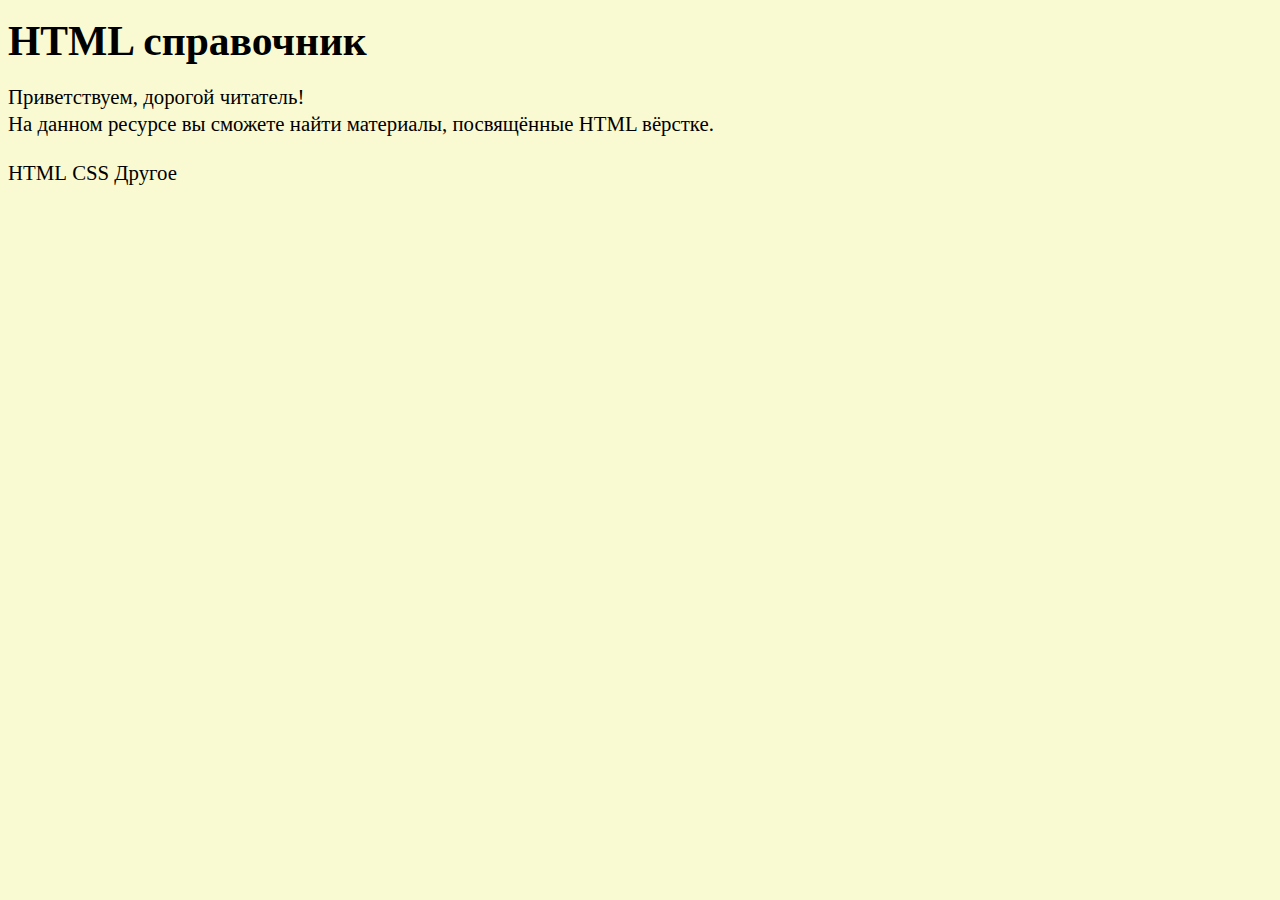
<file: index.html>
<!DOCTYPE html>
<html lang="ru">
<head>
    <meta charset="utf-8">
    <title>HTML справочник</title>
    <link rel="stylesheet" href="css/styles.css">
</head>
<body>

    <!-- TODO: Добавить ссылку на главную страницу на всех страницах -->
    <!-- TODO: Добавить оглавление на всех страницах -->
    <!-- TODO: Стилизировать картинку (setup-npp-editor.html) -->
    <!-- TODO: Добавить ключевые слова и дискрипшен для всего сайта в теге meta -->

    <h1>HTML справочник</h1>
    <p>
        Приветствуем, дорогой читатель!<br>
        На данном ресурсе вы сможете найти материалы, посвящённые HTML вёрстке.
    </p>

    <!--<h2>Про HTML</h2>
    <div class="navigation-base navigation-main">
        <ul>
            <li>
                <a href="html-headers.html">Заголовки</a>
            </li>
            <li>
                <a href="html-paragraphs.html">Абзацы</a>
            </li>
            <li>
                <a href="html-lists.html">Списки</a>
            </li>
            <li>
                <a href="html-text-highlighters.html">Текстовые маркеры</a>
            </li>
            <li>
                <a href="html-quotes.html">Цитаты</a>
            </li>
            <li>
                <a href="html-delimiters.html">Разделители</a>
            </li>
            <li>
                <a href="#">Ссылки и картинки</a>
            </li>
            <li>
                <a href="html-tables.html">Таблицы</a>
            </li>
            <li>
                <a href="#">Формы</a>
            </li>
        </ul>
    </div>

    <h2>Про CSS</h2>
    <div class="navigation-base navigation-main">
        <ul class="navigation-base">
            <li>
                <a href="css-selectors.html">Селекторы</a>
            </li>
        </ul>
    </div>

    <h2>Другое</h2>
    <div class="navigation-base navigation-main">
        <ul class="navigation-base">
            <li>
                <a href="setup-npp-editor.html">Настройка Notepad++</a>
            </li>
        </ul>
    </div>-->

    <div class="menu navigation-base">
        <div class="menu-item menu-item-root">
            <span>HTML</span>
            <div class="menu">
                <div class="menu-item">
                    <a href="html-headers.html"><span>Заголовки</span></a>
                </div>
                <div class="menu-item">
                    <a href="html-paragraphs.html"><span>Абзацы</span></a>
                </div>
                <div class="menu-item">
                    <a href="html-lists.html"><span>Списки</span></a>
                </div>
                <div class="menu-item">
                    <a href="html-text-highlighters.html"><span>Текстовые маркеры</span></a>
                </div>
                <div class="menu-item">
                    <a href="html-quotes.html"><span>Цитаты</span></a>
                </div>
                <div class="menu-item">
                    <a href="html-delimiters.html"><span>Разделители</span></a>
                </div>
                <div class="menu-item">
                    <a href="#"><span>Ссылки и картинки</span></a>
                </div>
                <div class="menu-item">
                    <a href="html-tables.html"><span>Таблицы</span></a>
                </div>
                <div class="menu-item">
                    <a href="#"><span>Формы</span></a>
                </div>
            </div>
        </div>
        <div class="menu-item menu-item-root">
            <span>CSS</span>
            <div class="menu">
                <div class="menu-item">
                    <a href="css-selectors.html">Селекторы</a>
                </div>
            </div>
        </div>
        <div class="menu-item menu-item-root">
            <span>Другое</span>
            <div class="menu">
                <div class="menu-item">
                    <a href="setup-npp-editor.html">Настройка Notepad++</a>
                </div>
            </div>
        </div>
    </div>

</body>
</html>
</file>
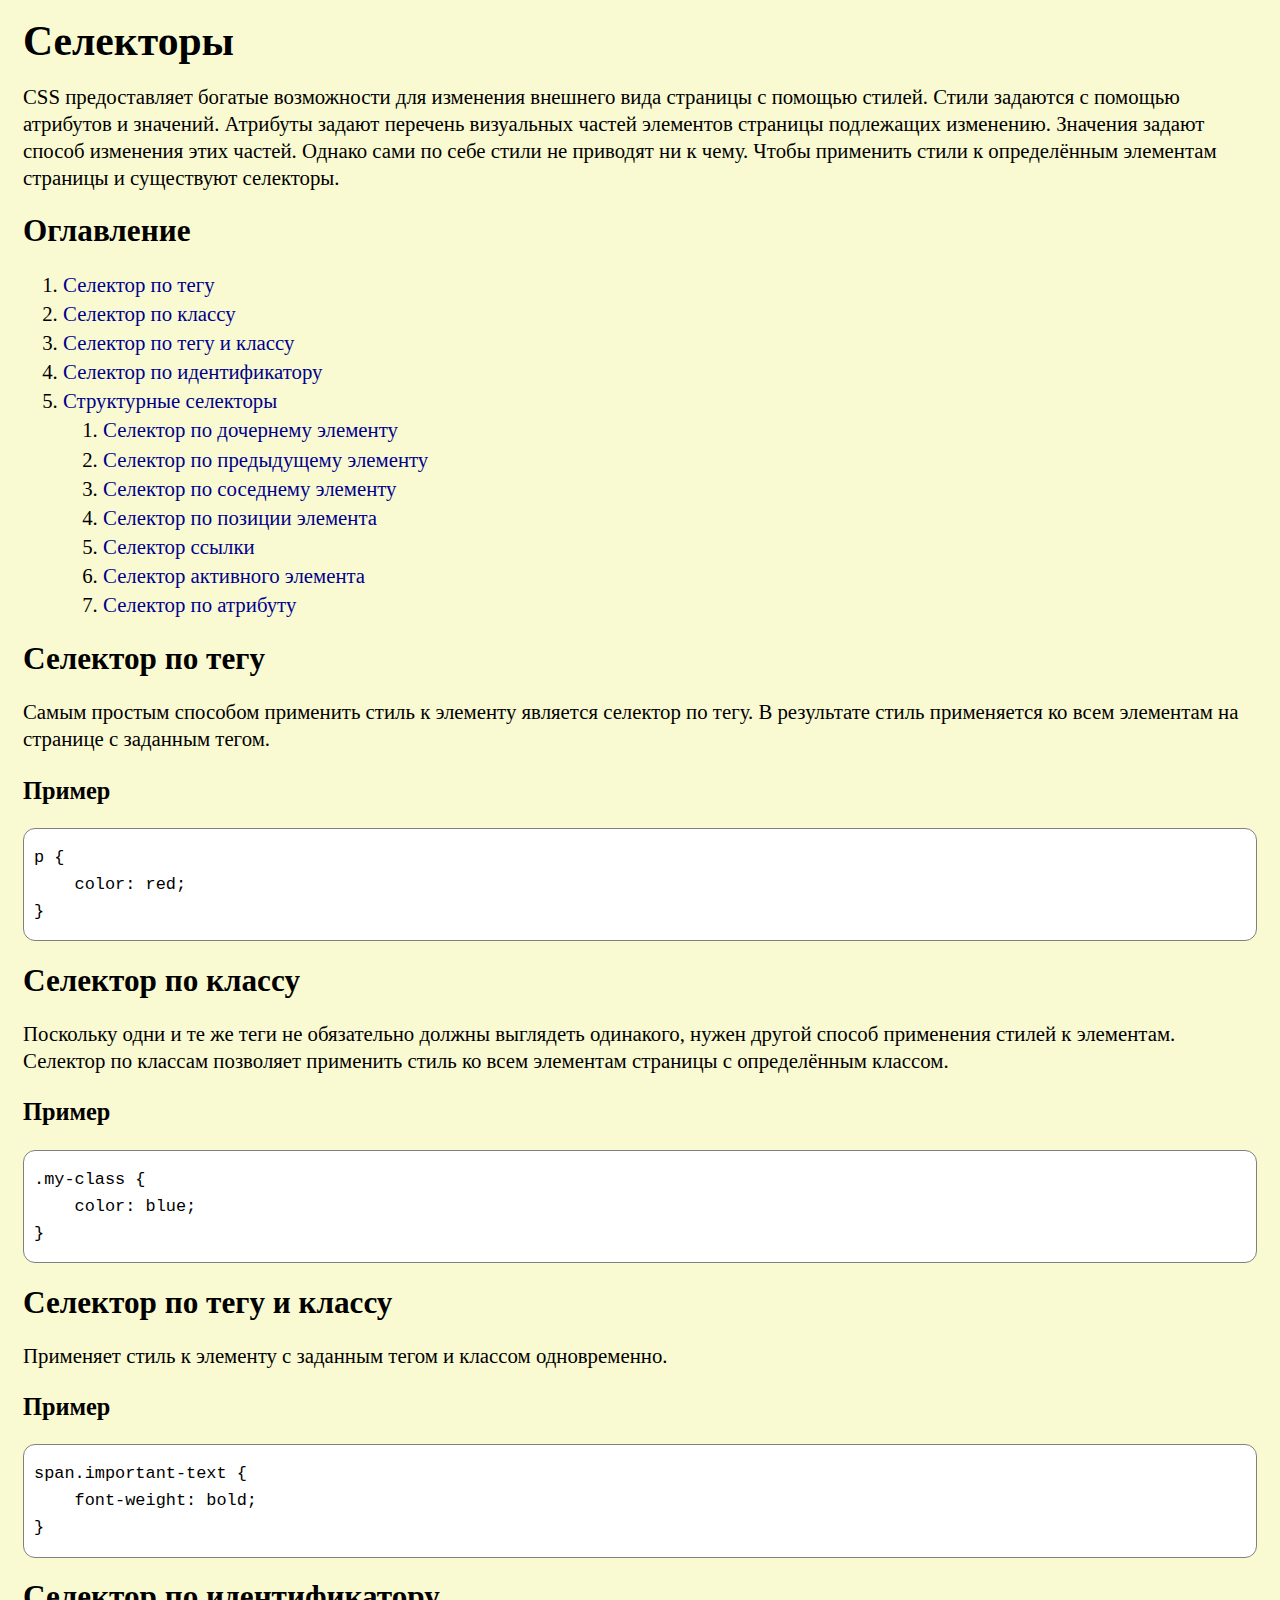
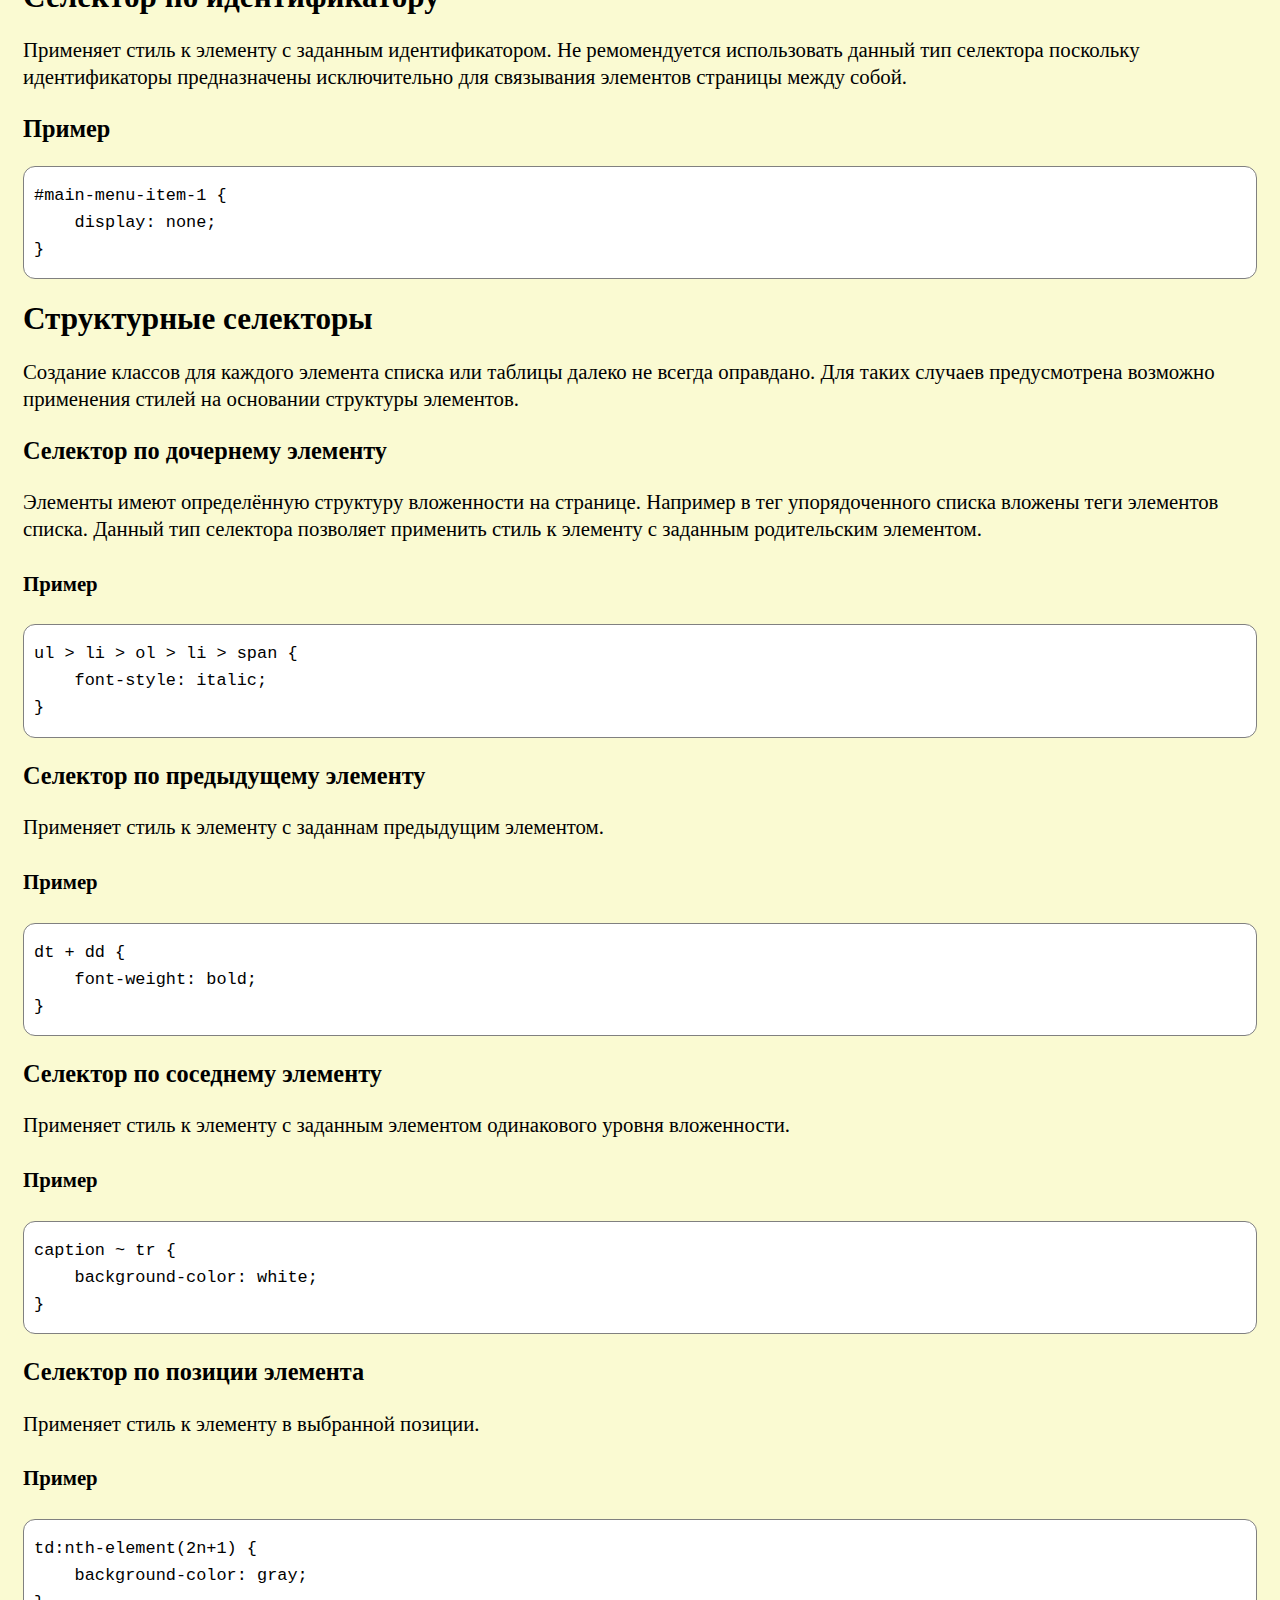
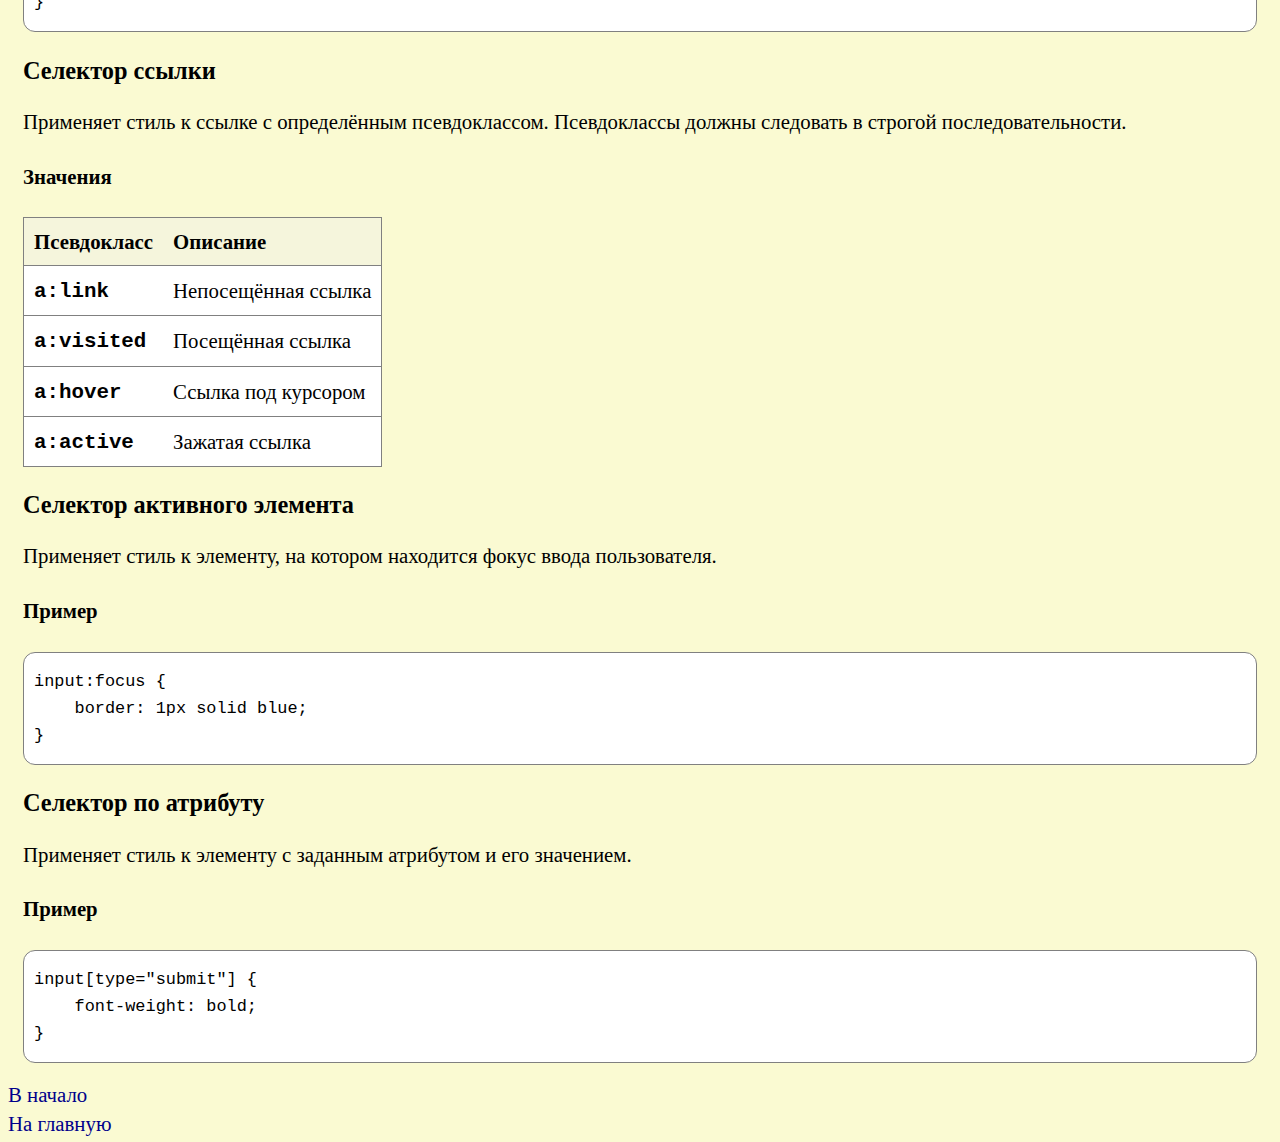
<file: css-selectors.html>
<!DOCTYPE html>
<html lang="ru">
<head>
    <meta charset="utf-8">
    <title>HTML справочник - Селекторы</title>
    <link rel="stylesheet" href="css/styles.css">
</head>
<body>

    <div id="heading" class="article-content">
        <h1>Селекторы</h1>
        <p>
            <span>CSS</span> предоставляет богатые возможности для изменения внешнего вида страницы с помощью стилей.
            Стили задаются с помощью атрибутов и значений.
            Атрибуты задают перечень визуальных частей элементов страницы подлежащих изменению.
            Значения задают способ изменения этих частей.
            Однако сами по себе стили не приводят ни к чему.
            Чтобы применить стили к определённым элементам страницы и существуют селекторы.
        </p>

        <h2>Оглавление</h2>
        <div class="navigation-base">
            <ol>
                <li>
                    <a href="#selector-by-tag">Селектор по тегу</a>
                </li>
                <li>
                    <a href="#selector-by-class">Селектор по классу</a>
                </li>
                <li>
                    <a href="#selector-by-tag-and-class">Селектор по тегу и классу</a>
                </li>
                <li>
                    <a href="#selector-by-id">Селектор по идентификатору</a>
                </li>
                <li>
                    <a href="#structural-selectors">Структурные селекторы</a>
                    <ol>
                        <li>
                            <a href="#selector-by-child">Селектор по дочернему элементу</a>
                        </li>
                        <li>
                            <a href="#selector-by-previous">Селектор по предыдущему элементу</a>
                        </li>
                        <li>
                            <a href="#selector-by-sibling">Селектор по соседнему элементу</a>
                        </li>
                        <li>
                            <a href="#selector-by-position">Селектор по позиции элемента</a>
                        </li>
                        <li>
                            <a href="#selector-of-reference">Селектор ссылки</a>
                        </li>
                        <li>
                            <a href="#selector-by-active">Селектор активного элемента</a>
                        </li>
                        <li>
                            <a href="#selector-by-attribute">Селектор по атрибуту</a>
                        </li>
                    </ol>
                </li>
            </ol>
        </div>

        <h2 id="selector-by-tag">Селектор по тегу</h2>
        <p>
            Самым простым способом применить стиль к элементу является селектор по тегу.
            В результате стиль применяется ко всем элементам на странице с заданным тегом.
        </p>
        <h3>Пример</h3>
<pre class="code-block">
p {
    color: red;
}
</pre>

        <h2 id="selector-by-class">Селектор по классу</h2>
        <p>
            Поскольку одни и те же теги не обязательно должны выглядеть одинакого, нужен другой способ применения стилей к элементам.
            Селектор по классам позволяет применить стиль ко всем элементам страницы с определённым классом.
        </p>
        <h3>Пример</h3>
<pre class="code-block">
.my-class {
    color: blue;
}
</pre>

        <h2 id="selector-by-tag-and-class">Селектор по тегу и классу</h2>
        <p>
            Применяет стиль к элементу с заданным тегом и классом одновременно.
        </p>
        <h3>Пример</h3>
<pre class="code-block">
span.important-text {
    font-weight: bold;
}
</pre>

        <h2 id="selector-by-id">Селектор по идентификатору</h2>
        <p>
            Применяет стиль к элементу с заданным идентификатором.
            Не ремомендуется использовать данный тип селектора поскольку
            идентификаторы предназначены исключительно для связывания элементов страницы между собой.
        </p>
        <h3>Пример</h3>
<pre class="code-block">
#main-menu-item-1 {
    display: none;
}
</pre>

        <h2 id="structural-selectors">Структурные селекторы</h2>
        <p>
            Создание классов для каждого элемента списка или таблицы далеко не всегда оправдано.
            Для таких случаев предусмотрена возможно применения стилей на основании структуры элементов.
        </p>

        <h3 id="selector-by-child">Селектор по дочернему элементу</h3>
        <p>
            Элементы имеют определённую структуру вложенности на странице.
            Например в тег упорядоченного списка вложены теги элементов списка.
            Данный тип селектора позволяет применить стиль к элементу с заданным родительским элементом.
        </p>

        <h4>Пример</h4>
<pre class="code-block">
ul > li > ol > li > span {
    font-style: italic;
}
</pre>

        <h3 id="selector-by-previous">Селектор по предыдущему элементу</h3>
        <p>
            Применяет стиль к элементу с заданнам предыдущим элементом.
        </p>
        <h4>Пример</h4>
<pre class="code-block">
dt + dd {
    font-weight: bold;
}
</pre>

        <h3 id="selector-by-sibling">Селектор по соседнему элементу</h3>
        <p>
            Применяет стиль к элементу с заданным элементом одинакового уровня вложенности.
        </p>
        <h4>Пример</h4>
<pre class="code-block">
caption ~ tr {
    background-color: white;
}
</pre>

        <h3 id="selector-by-position">Селектор по позиции элемента</h3>
        <p>
            Применяет стиль к элементу в выбранной позиции.
        </p>
        <h4>Пример</h4>
<pre class="code-block">
td:nth-element(2n+1) {
    background-color: gray;
}
</pre>

        <h3 id="selector-of-reference">Селектор ссылки</h3>
        <p>
            Применяет стиль к ссылке с определённым псевдоклассом.
            Псевдоклассы должны следовать в строгой последовательности.
        </p>
        <h4>Значения</h4>
        <div class="list-box">
            <table>
                <tr>
                    <th>Псевдокласс</th>
                    <th>Описание</th>
                </tr>
                <tr>
                    <td>
                        <code>a:link</code>
                    </td>
                    <td>
                        Непосещённая ссылка
                    </td>
                </tr>
                <tr>
                    <td>
                        <code>a:visited</code>
                    </td>
                    <td>
                        Посещённая ссылка
                    </td>
                </tr>
                <tr>
                    <td>
                        <code>a:hover</code>
                    </td>
                    <td>
                        Ссылка под курсором
                    </td>
                </tr>
                <tr>
                    <td>
                        <code>a:active</code>
                    </td>
                    <td>
                        Зажатая ссылка
                    </td>
                </tr>
            </table>
        </div>

        <h3 id="selector-by-active">Селектор активного элемента</h3>
        <p>
            Применяет стиль к элементу, на котором находится фокус ввода пользователя.
        </p>
        <h4>Пример</h4>
<pre class="code-block">
input:focus {
    border: 1px solid blue;
}
</pre>

        <h3 id="selector-by-attribute">Селектор по атрибуту</h3>
        <p>
            Применяет стиль к элементу с заданным атрибутом и его значением.
        </p>
        <h4>Пример</h4>
<pre class="code-block">
input[type="submit"] {
    font-weight: bold;
}
</pre>
    </div>

    <div class="navigation-base">
        <a href="#heading">В начало</a>
    </div>
    <div class="navigation-base">
        <a href="index.html">На главную</a>
    </div>

</body>
</html>
</file>
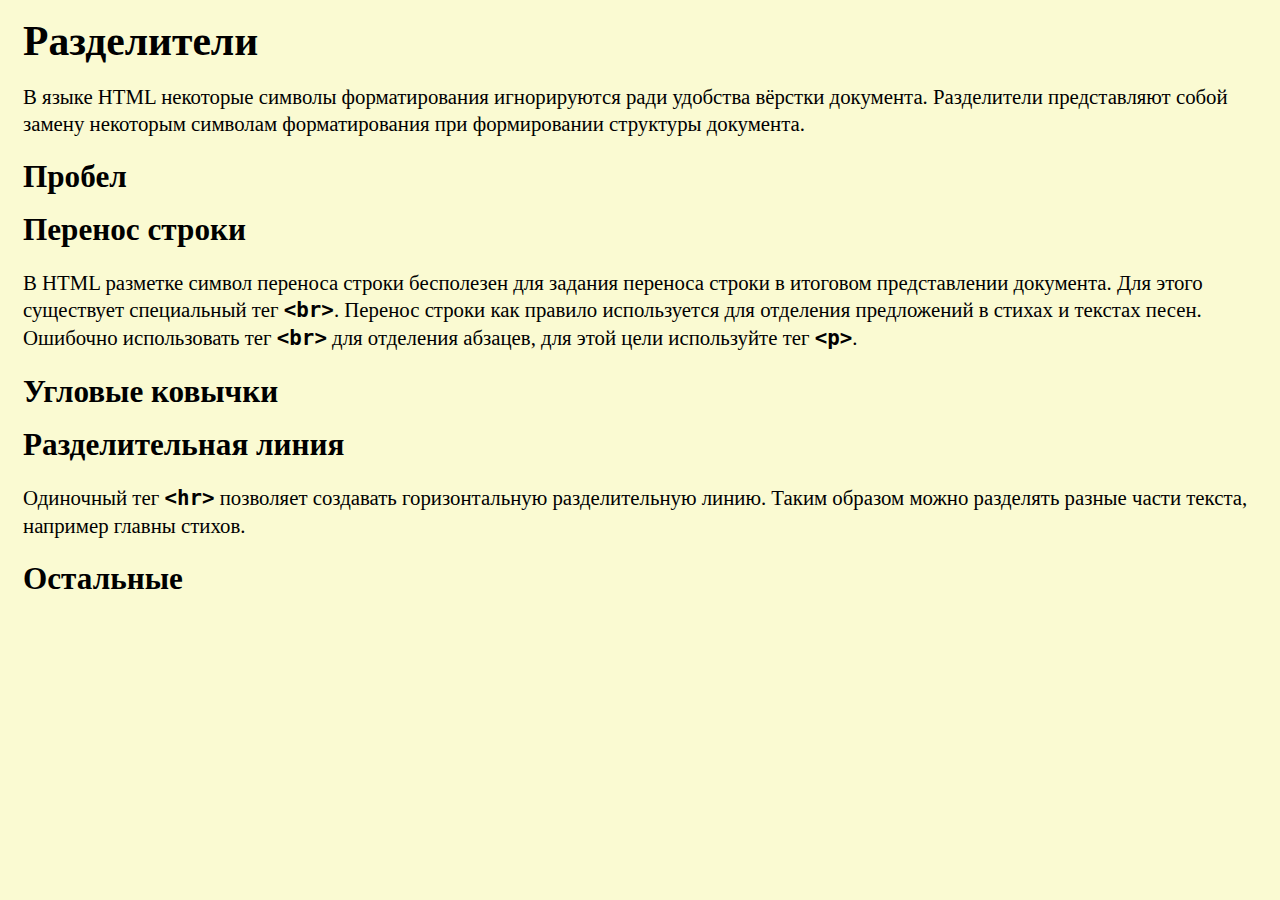
<file: html-delimiters.html>
<!DOCTYPE html>
<html lang="ru">
<head>
    <meta charset="utf-8">
    <title>HTML справочник - Разделители</title>
    <link rel="stylesheet" href="css/styles.css">
</head>
<body>

    <div class="article-content">
        <h1>Разделители</h1>
        <p>
            В языке HTML некоторые символы форматирования игнорируются ради удобства вёрстки документа.
            Разделители представляют собой замену некоторым символам форматирования при формировании структуры документа.
        </p>

        <h2>Пробел</h2>
        <p>
            <!-- TODO -->
        </p>

        <h2>Перенос строки</h2>
        <p>
            В HTML разметке символ переноса строки бесполезен для задания переноса строки в итоговом представлении документа.
            Для этого существует специальный тег <code>&lt;br&gt;</code>.
            Перенос строки как правило используется для отделения предложений в стихах и текстах песен.
            Ошибочно использовать тег <code>&lt;br&gt;</code> для отделения абзацев, для этой цели используйте тег <code>&lt;p&gt;</code>.
        </p>

        <h2>Угловые ковычки</h2>
        <p>
            <!-- TODO -->
        </p>

        <h2>Разделительная линия</h2>
        <p>
            Одиночный тег <code>&lt;hr&gt;</code> позволяет создавать горизонтальную разделительную линию.
            Таким образом можно разделять разные части текста, например главны стихов.
        </p>

        <h2>Остальные</h2>
        <p>
            <!-- TODO -->
        </p>
    </div>

</body>
</html>
</file>
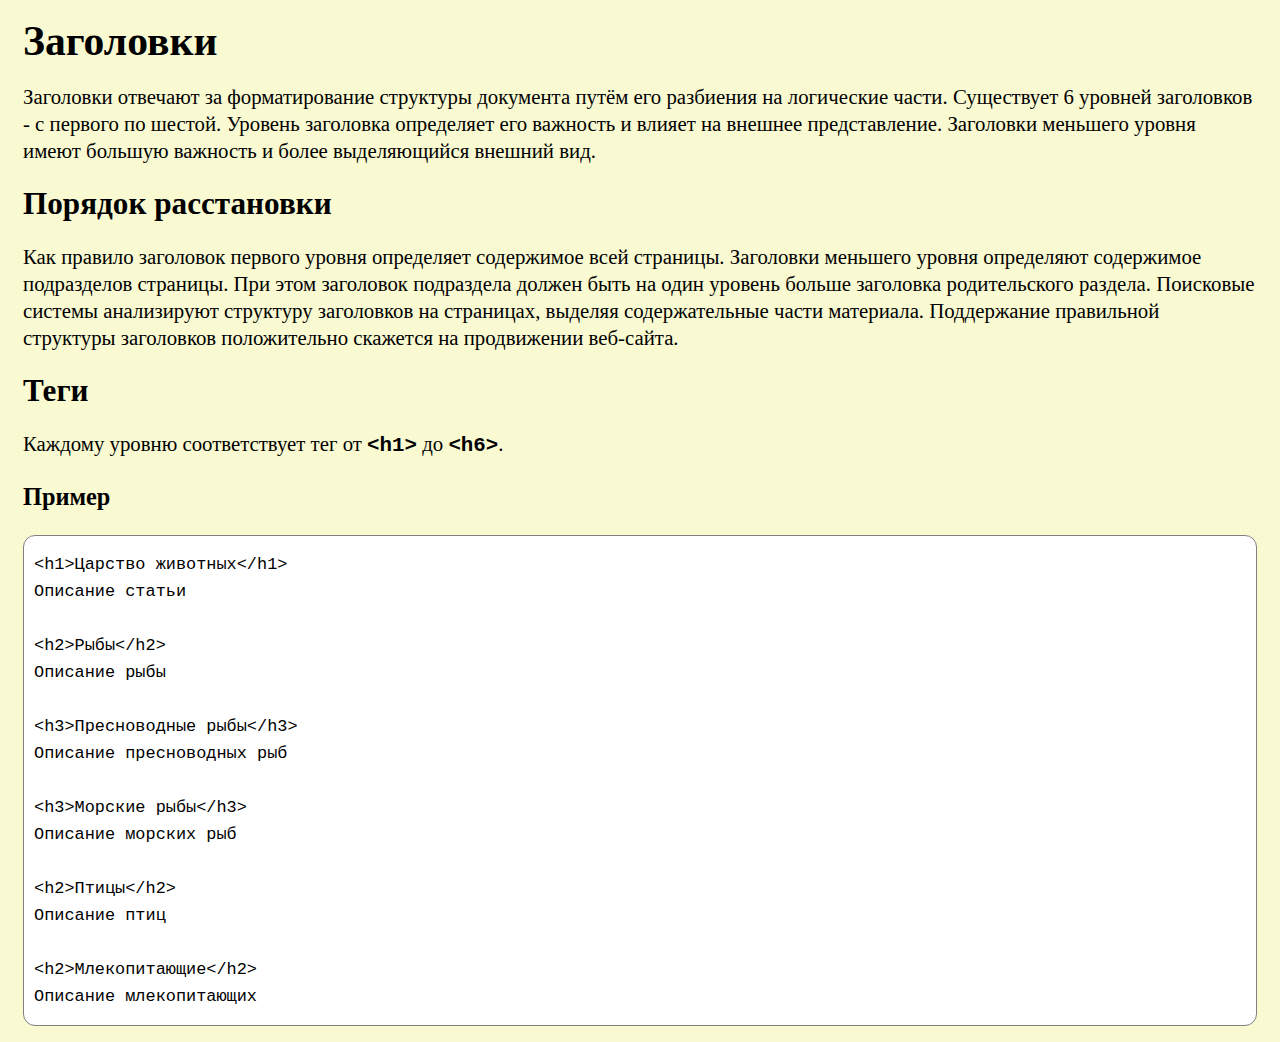
<file: html-headers.html>
<!DOCTYPE html>
<html lang="ru">
<head>
    <meta charset="utf-8">
    <title>HTML справочник - Заголовки</title>
    <link rel="stylesheet" href="css/styles.css">
</head>
<body>

    <div class="article-content">
        <h1>Заголовки</h1>
        <p>
            Заголовки отвечают за форматирование структуры документа путём его разбиения на логические части.
            Существует 6 уровней заголовков - с первого по шестой.
            Уровень заголовка определяет его важность и влияет на внешнее представление.
            Заголовки меньшего уровня имеют большую важность и более выделяющийся внешний вид.
        </p>

        <h2>Порядок расстановки</h2>
        <p>
            Как правило заголовок первого уровня определяет содержимое всей страницы.
            Заголовки меньшего уровня определяют содержимое подразделов страницы.
            При этом заголовок подраздела должен быть на один уровень больше заголовка родительского раздела.
            Поисковые системы анализируют структуру заголовков на страницах, выделяя содержательные части материала.
            Поддержание правильной структуры заголовков положительно скажется на продвижении веб-сайта.
        </p>

        <h2>Теги</h2>
        <p>
            Каждому уровню соответствует тег от <code>&lt;h1&gt;</code> до <code>&lt;h6&gt;</code>.
        </p>

        <h3>Пример</h3>
<pre class="code-block">
&lt;h1&gt;Царство животных&lt;/h1&gt;
Описание статьи

&lt;h2&gt;Рыбы&lt;/h2&gt;
Описание рыбы

&lt;h3&gt;Пресноводные рыбы&lt;/h3&gt;
Описание пресноводных рыб

&lt;h3&gt;Морские рыбы&lt;/h3&gt;
Описание морских рыб

&lt;h2&gt;Птицы&lt;/h2&gt;
Описание птиц

&lt;h2&gt;Млекопитающие&lt;/h2&gt;
Описание млекопитающих
</pre>
    </div>

</body>
</html>
</file>
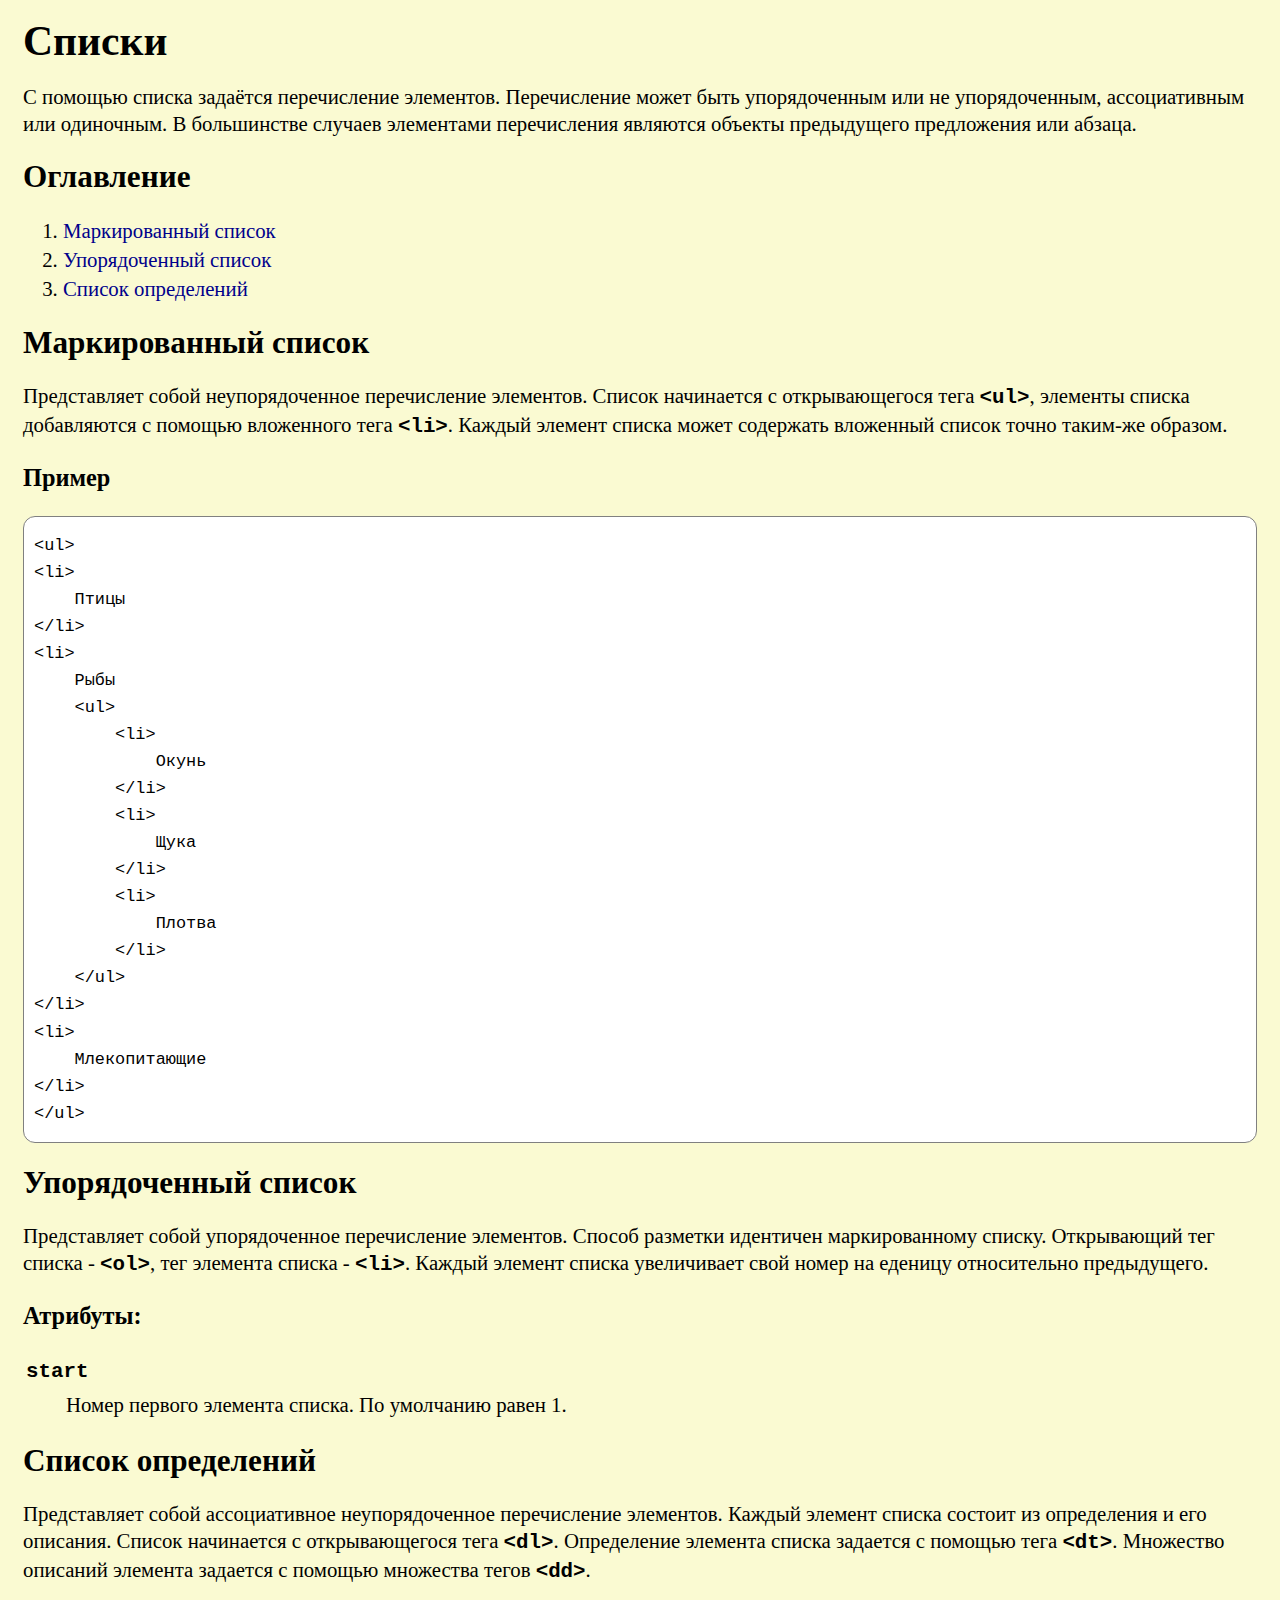
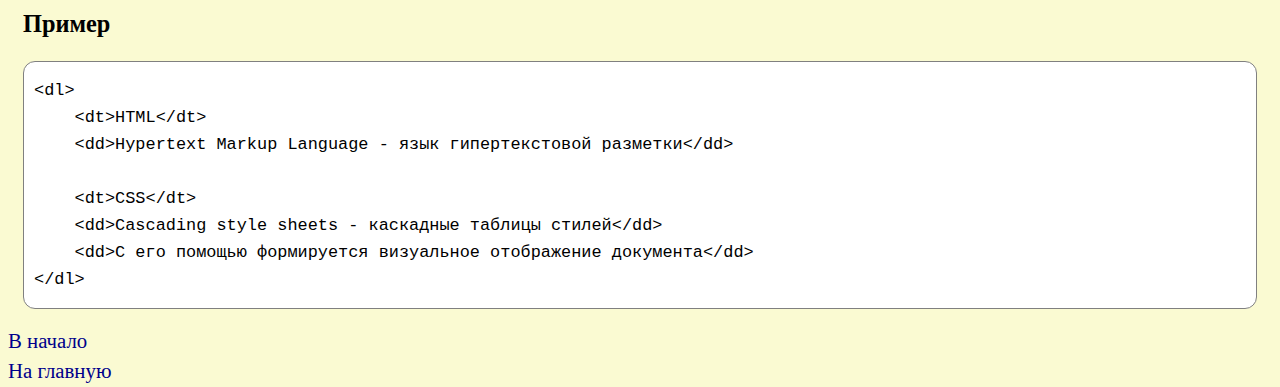
<file: html-lists.html>
<!DOCTYPE html>
<html lang="ru">
<head>
    <meta charset="utf-8">
    <title>HTML справочник - Списки</title>
    <link rel="stylesheet" href="css/styles.css">
</head>
<body>

    <div class="article-content">
        <h1 id="heading">Списки</h1>
        <p>
            С помощью списка задаётся перечисление элементов.
            Перечисление может быть упорядоченным или не упорядоченным, ассоциативным или одиночным.
            В большинстве случаев элементами перечисления являются объекты предыдущего предложения или абзаца.
        </p>

        <h2>Оглавление</h2>
        <div class="navigation-base">
            <ol>
                <li>
                    <a href="#unordered-list">Маркированный список</a>
                </li>
                <li>
                    <a href="#ordered-list">Упорядоченный список</a>
                </li>
                <li>
                    <a href="#definition-list">Список определений</a>
                </li>
            </ol>
        </div>

        <h2 id="unordered-list">Маркированный список</h2>
        <p>
            Представляет собой неупорядоченное перечисление элементов.
            Список начинается с открывающегося тега <code>&lt;ul&gt;</code>,
            элементы списка добавляются с помощью вложенного тега <code>&lt;li&gt;</code>.
            Каждый элемент списка может содержать вложенный список точно таким-же образом.
        </p>

        <h3>Пример</h3>
<pre class="code-block">
&lt;ul&gt;
&lt;li&gt;
    Птицы
&lt;/li&gt;
&lt;li&gt;
    Рыбы
    &lt;ul&gt;
        &lt;li&gt;
            Окунь
        &lt;/li&gt;
        &lt;li&gt;
            Щука
        &lt;/li&gt;
        &lt;li&gt;
            Плотва
        &lt;/li&gt;
    &lt;/ul&gt;
&lt;/li&gt;
&lt;li&gt;
    Млекопитающие
&lt;/li&gt;
&lt;/ul&gt;
</pre>

        <h2 id="ordered-list">Упорядоченный список</h2>
        <p>
            Представляет собой упорядоченное перечисление элементов.
            Способ разметки идентичен маркированному списку.
            Открывающий тег списка - <code>&lt;ol&gt;</code>, тег элемента списка - <code>&lt;li&gt;</code>.
            Каждый элемент списка увеличивает свой номер на еденицу относительно предыдущего.
        </p>

        <h3>Атрибуты:</h3>
        <dl>
            <dt>
                <code>start</code>
            </dt>
            <dd>Номер первого элемента списка. По умолчанию равен 1.</dd>
        </dl>

        <h2 id="definition-list">Список определений</h2>
        <p>
            Представляет собой ассоциативное неупорядоченное перечисление элементов.
            Каждый элемент списка состоит из определения и его описания.
            Список начинается с открывающегося тега <code>&lt;dl&gt;</code>.
            Определение элемента списка задается с помощью тега <code>&lt;dt&gt;</code>.
            Множество описаний элемента задается с помощью множества тегов <code>&lt;dd&gt;</code>.
        </p>

        <h3>Пример</h3>
<pre class="code-block">
&lt;dl&gt;
    &lt;dt&gt;HTML&lt;/dt&gt;
    &lt;dd&gt;Hypertext Markup Language - язык гипертекстовой разметки&lt;/dd&gt;

    &lt;dt&gt;CSS&lt;/dt&gt;
    &lt;dd&gt;Cascading style sheets - каскадные таблицы стилей&lt;/dd&gt;
    &lt;dd&gt;С его помощью формируется визуальное отображение документа&lt;/dd&gt;
&lt;/dl&gt;
</pre>
    </div>

    <div class="navigation-base">
        <a href="#heading">В начало</a>
    </div>
    <div class="navigation-base">
        <a href="index.html">На главную</a>
    </div>

</body>
</html>
</file>
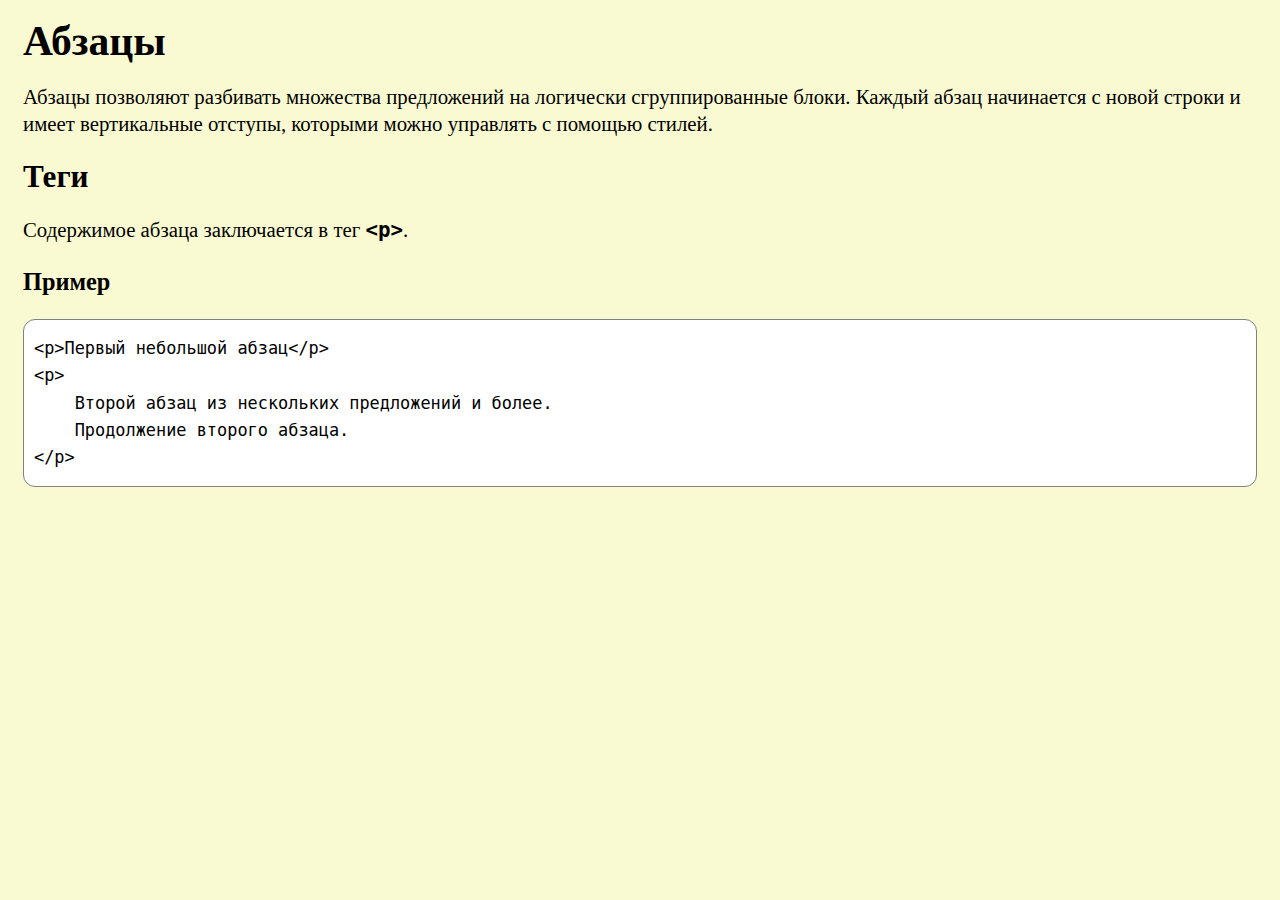
<file: html-paragraphs.html>
<!DOCTYPE html>
<html lang="ru">
<head>
    <meta charset="utf-8">
    <title>HTML справочник - Абзацы</title>
    <link rel="stylesheet" href="css/styles.css">
</head>
<body>

    <div class="article-content">
        <h1>Абзацы</h1>
        <p>
            Абзацы позволяют разбивать множества предложений на логически сгруппированные блоки.
            Каждый абзац начинается с новой строки и имеет вертикальные отступы, которыми можно управлять с помощью стилей.
        </p>

        <h2>Теги</h2>
        <p>
            Содержимое абзаца заключается в тег <code>&lt;p&gt;</code>.
        </p>

        <h3>Пример</h3>
<pre class="code-block">
&lt;p&gt;Первый небольшой абзац&lt;/p&gt;
&lt;p&gt;
    Второй абзац из нескольких предложений и более.
    Продолжение второго абзаца.
&lt;/p&gt;
</pre>
    </div>

</body>
</html>
</file>
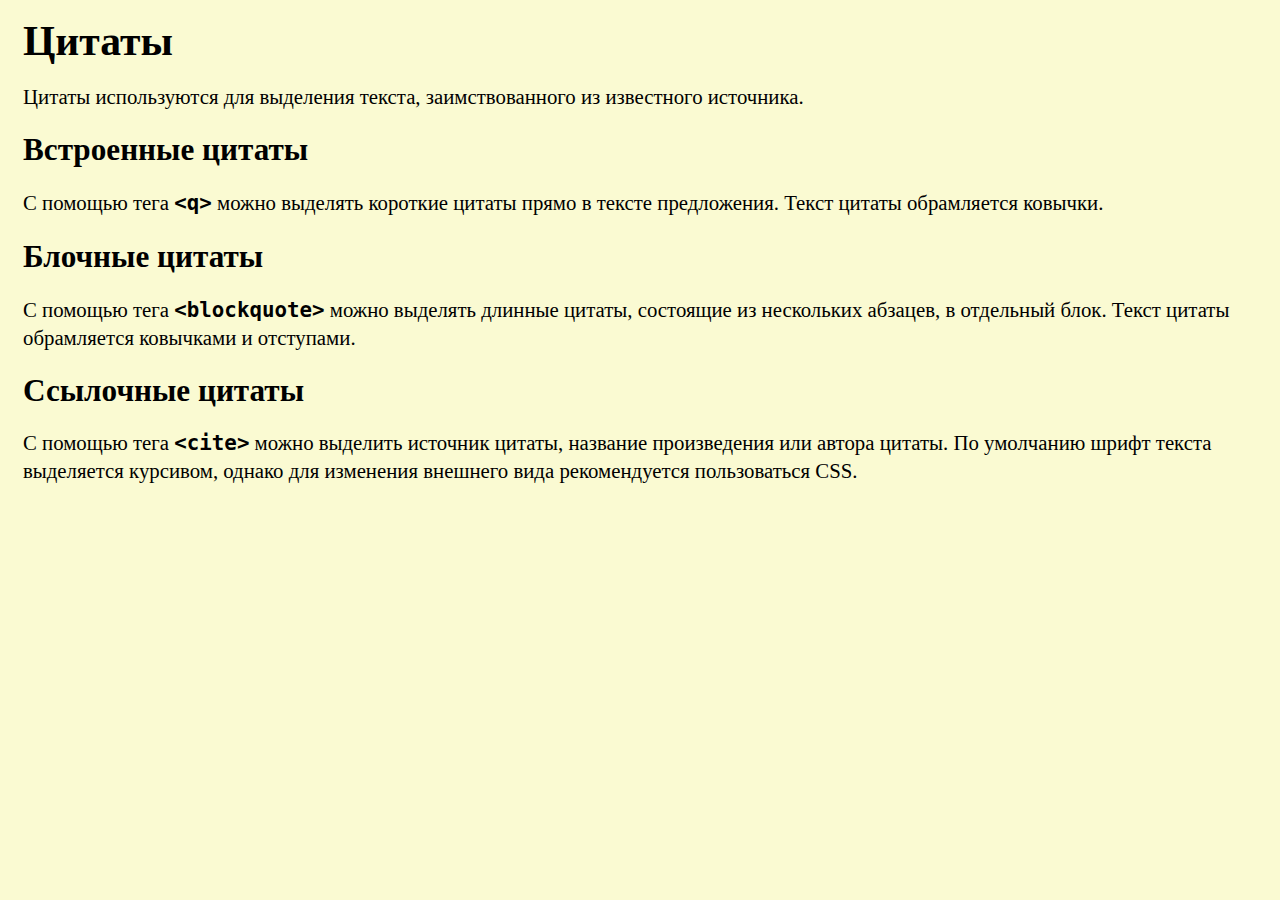
<file: html-quotes.html>
<!DOCTYPE html>
<html lang="ru">
<head>
    <meta charset="utf-8">
    <title>HTML справочник - Цитаты</title>
    <link rel="stylesheet" href="css/styles.css">
</head>
<body>

    <div class="article-content">
        <h1>Цитаты</h1>
        <p>
            Цитаты используются для выделения текста, заимствованного из известного источника.
        </p>

        <h2>Встроенные цитаты</h2>
        <p>
            C помощью тега <code>&lt;q&gt;</code> можно выделять короткие цитаты прямо в тексте предложения.
            Текст цитаты обрамляется ковычки.
        </p>

        <h2>Блочные цитаты</h2>
        <p>
            C помощью тега <code>&lt;blockquote&gt;</code> можно выделять длинные цитаты, состоящие из нескольких абзацев, в отдельный блок.
            Текст цитаты обрамляется ковычками и отступами.
        </p>

        <h2>Ссылочные цитаты</h2>
        <p>
            С помощью тега <code>&lt;cite&gt;</code> можно выделить источник цитаты, название произведения или автора цитаты.
            По умолчанию шрифт текста выделяется курсивом, однако для изменения внешнего вида рекомендуется пользоваться CSS.
        </p>
    </div>

</body>
</html>
</file>
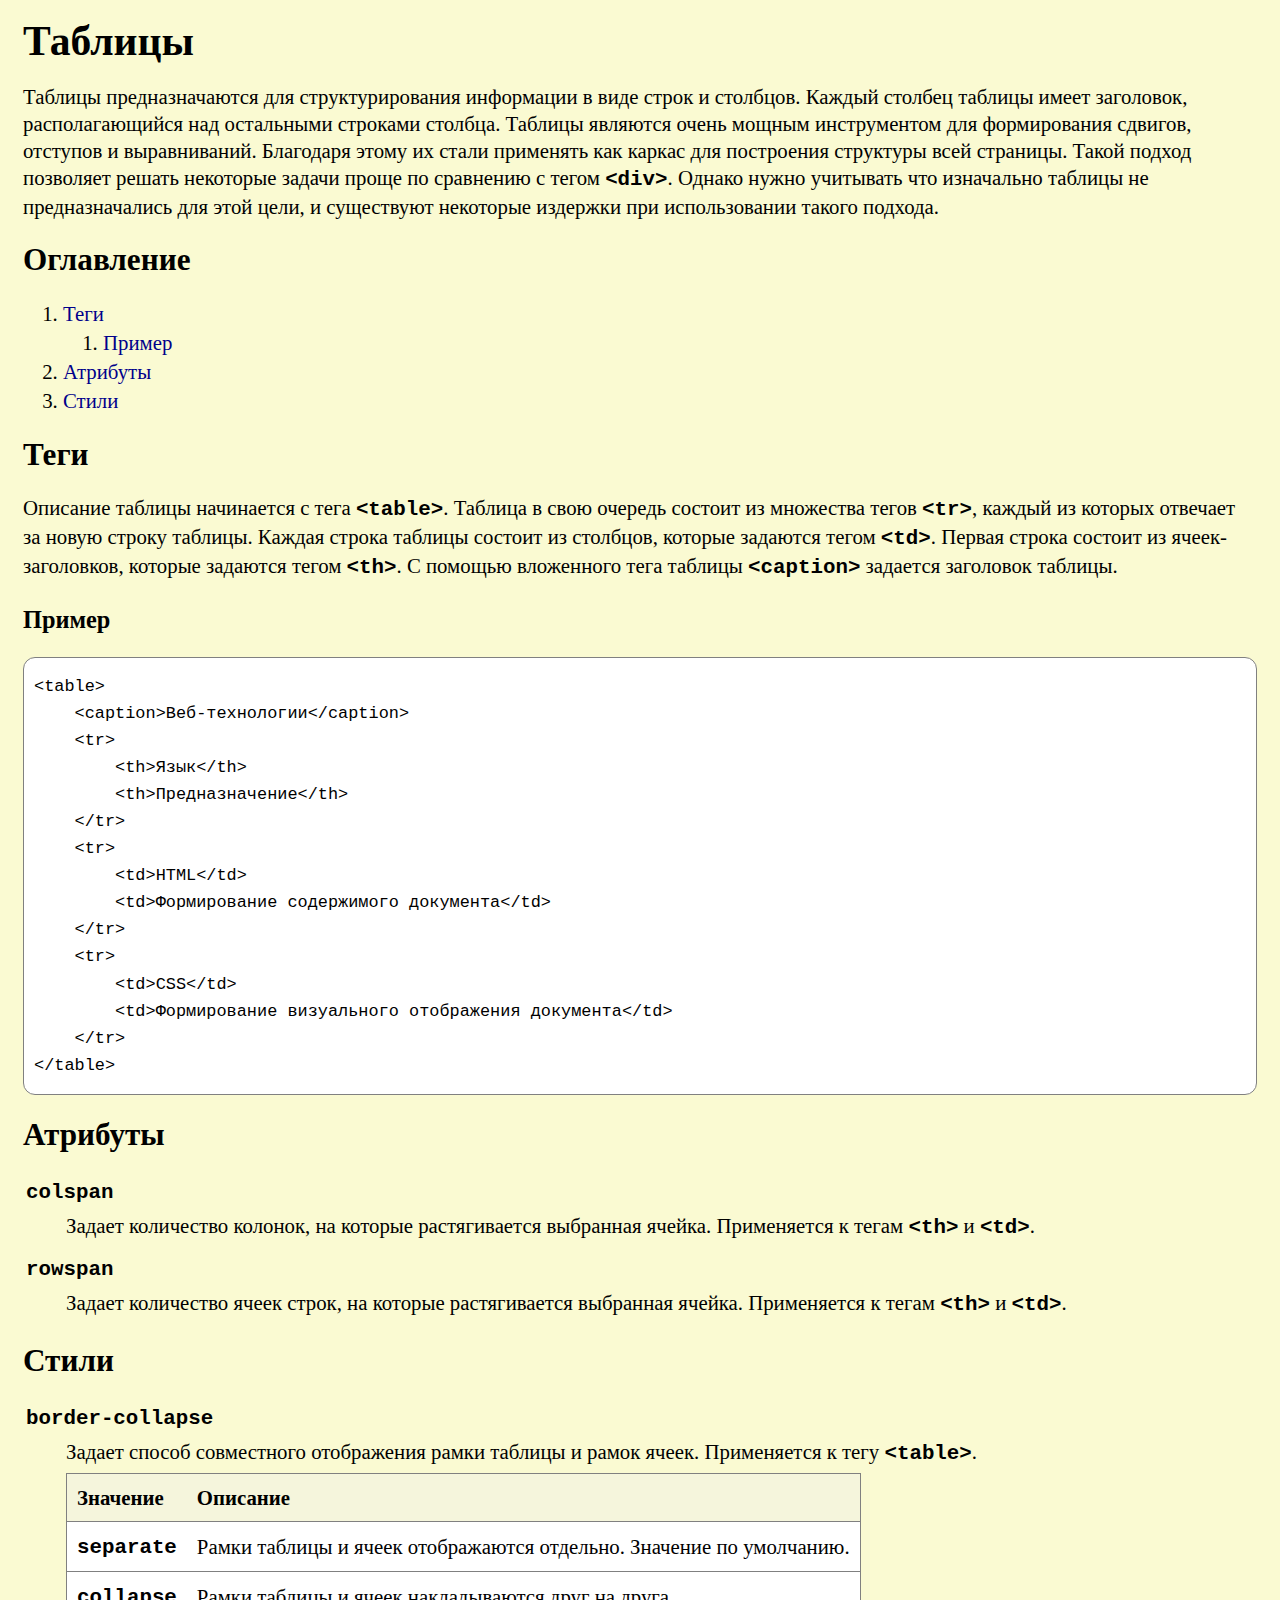
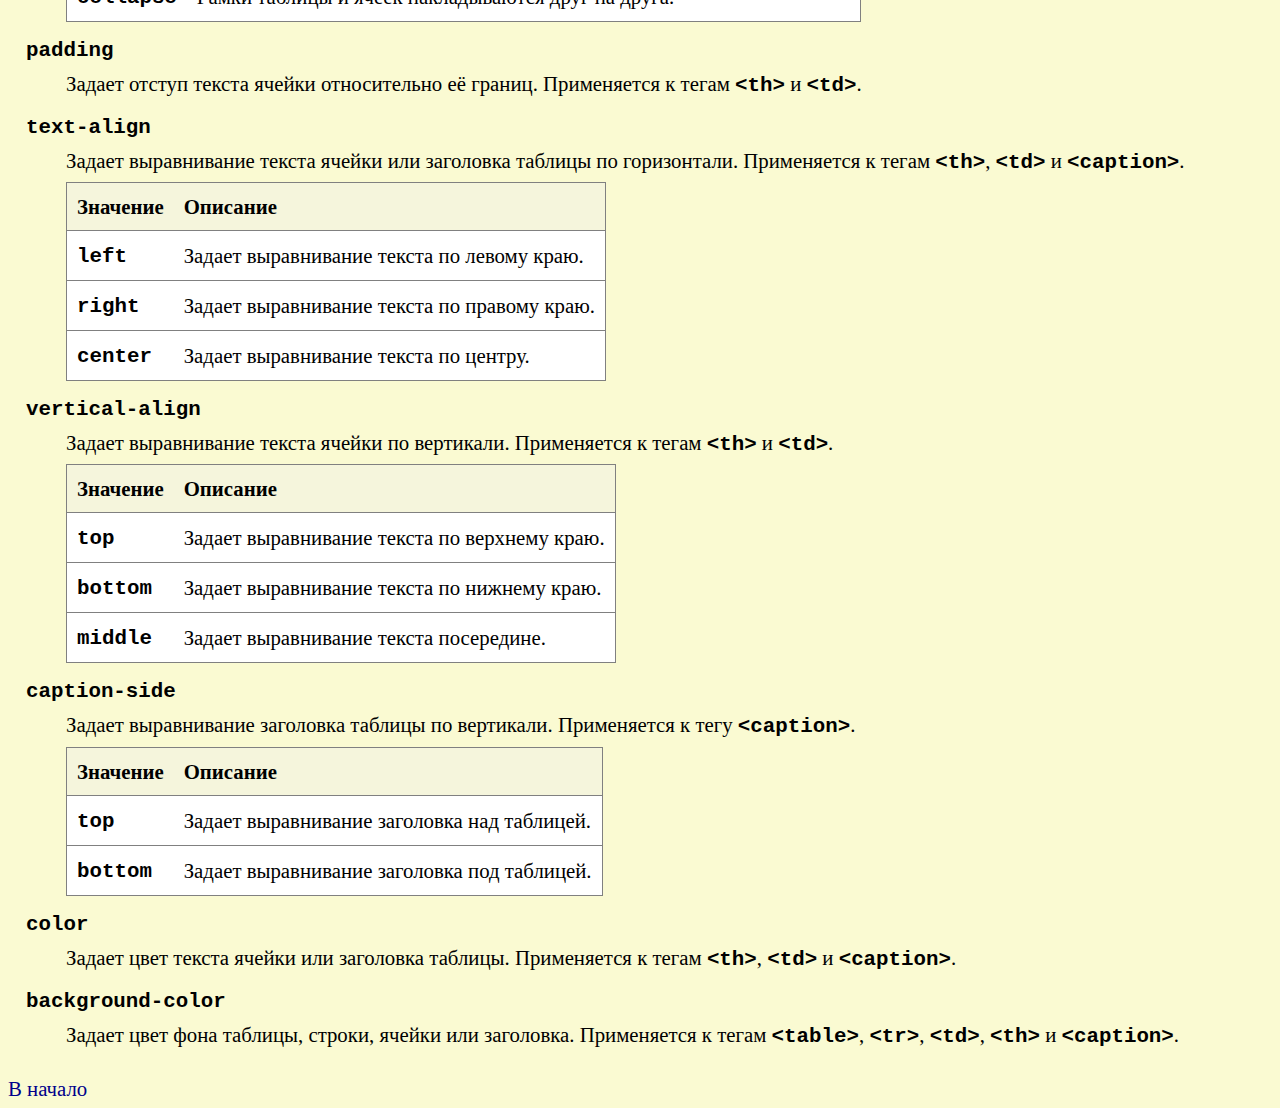
<file: html-tables.html>
<!DOCTYPE html>
<html lang="ru" xmlns="http://www.w3.org/1999/html">
<head>
    <meta charset="utf-8">
    <title>HTML справочник - Таблицы</title>
    <link rel="stylesheet" href="css/styles.css">
</head>
<body>

    <div class="article-content">
        <h1 id="heading">Таблицы</h1>
        <p>
            Таблицы предназначаются для структурирования информации в виде строк и столбцов.
            Каждый столбец таблицы имеет заголовок, располагающийся над остальными строками столбца.
            Таблицы являются очень мощным инструментом для формирования сдвигов, отступов и выравниваний.
            Благодаря этому их стали применять как каркас для построения структуры всей страницы.
            Такой подход позволяет решать некоторые задачи проще по сравнению с тегом <code>&lt;div&gt;</code>.
            Однако нужно учитывать что изначально таблицы не предназначались для этой цели,
            и существуют некоторые издержки при использовании такого подхода.
        </p>

        <h2>Оглавление</h2>
        <div class="navigation-base">
            <ol>
                <li>
                    <a href="#tags">Теги</a>

                    <ol>
                        <li>
                            <a href="#tags-example">Пример</a>
                        </li>
                    </ol>
                </li>
                <li>
                    <a href="#attributes">Атрибуты</a>
                </li>
                <li>
                    <a href="#styles">Стили</a>
                </li>
            </ol>
        </div>

        <h2 id="tags">Теги</h2>
        <p>
            Описание таблицы начинается с тега <code>&lt;table&gt;</code>.
            Таблица в свою очередь состоит из множества тегов <code>&lt;tr&gt;</code>, каждый из которых отвечает за новую строку таблицы.
            Каждая строка таблицы состоит из столбцов, которые задаются тегом <code>&lt;td&gt;</code>.
            Первая строка состоит из ячеек-заголовков, которые задаются тегом <code>&lt;th&gt;</code>.
            С помощью вложенного тега таблицы <code>&lt;caption&gt;</code> задается заголовок таблицы.
        </p>

        <h3 id="tags-example">Пример</h3>
<pre class="code-block">
&lt;table&gt;
    &lt;caption&gt;Веб-технологии&lt;/caption&gt;
    &lt;tr&gt;
        &lt;th&gt;Язык&lt;/th&gt;
        &lt;th&gt;Предназначение&lt;/th&gt;
    &lt;/tr&gt;
    &lt;tr&gt;
        &lt;td&gt;HTML&lt;/td&gt;
        &lt;td&gt;Формирование содержимого документа&lt;/td&gt;
    &lt;/tr&gt;
    &lt;tr&gt;
        &lt;td&gt;CSS&lt;/td&gt;
        &lt;td&gt;Формирование визуального отображения документа&lt;/td&gt;
    &lt;/tr&gt;
&lt;/table&gt;
</pre>

        <h2 id="attributes">Атрибуты</h2>
        <dl>
            <dt>

                <code>colspan</code>
            </dt>
            <dd>
                Задает количество колонок, на которые растягивается выбранная ячейка.
                Применяется к тегам <code>&lt;th&gt;</code> и <code>&lt;td&gt;</code>.
            </dd>

            <dt>
                <code>rowspan</code>
            </dt>
            <dd>
                Задает количество ячеек строк, на которые растягивается выбранная ячейка.
                Применяется к тегам <code>&lt;th&gt;</code> и <code>&lt;td&gt;</code>.
            </dd>
        </dl>

        <h2 id="styles">Стили</h2>
        <dl>
            <dt>
                <code>border-collapse</code>
            </dt>
            <dd>
                Задает способ совместного отображения рамки таблицы и рамок ячеек.
                Применяется к тегу <code>&lt;table&gt;</code>.
            </dd>
            <dd>
                <div class="list-box">
                    <table>
                        <tr>
                            <th>Значение</th>
                            <th>Описание</th>
                        </tr>
                        <tr>
                            <td>
                                <code>separate</code>
                            </td>
                            <td>
                                Рамки таблицы и ячеек отображаются отдельно.
                                Значение по умолчанию.
                            </td>
                        </tr>
                        <tr>
                            <td>
                                <code>collapse</code>
                            </td>
                            <td>
                                Рамки таблицы и ячеек накладываются друг на друга.
                            </td>
                        </tr>
                    </table>
                </div>
            </dd>

            <dt>
                <code>padding</code>
            </dt>
            <dd>
                Задает отступ текста ячейки относительно её границ.
                Применяется к тегам <code>&lt;th&gt;</code> и <code>&lt;td&gt;</code>.
            </dd>

            <dt>
                <code>text-align</code>
            </dt>
            <dd>
                Задает выравнивание текста ячейки или заголовка таблицы по горизонтали.
                Применяется к тегам <code>&lt;th&gt;</code>, <code>&lt;td&gt;</code> и <code>&lt;caption&gt;</code>.
            </dd>
            <dd>
                <div class="list-box">
                    <table>
                        <tr>
                            <th>Значение</th>
                            <th>Описание</th>
                        </tr>
                        <tr>
                            <td>
                                <code>left</code>
                            </td>
                            <td>Задает выравнивание текста по левому краю.</td>
                        </tr>
                        <tr>
                            <td>
                                <code>right</code>
                            </td>
                            <td>
                                Задает выравнивание текста по правому краю.
                            </td>
                        </tr>
                        <tr>
                            <td>
                                <code>center</code>
                            </td>
                            <td>
                                Задает выравнивание текста по центру.
                            </td>
                        </tr>
                    </table>
                </div>
            </dd>

            <dt>
                <code>vertical-align</code>
            </dt>
            <dd>
                Задает выравнивание текста ячейки по вертикали.
                Применяется к тегам <code>&lt;th&gt;</code> и <code>&lt;td&gt;</code>.
            </dd>
            <dd>
                <div class="list-box">
                    <table>
                        <tr>
                            <th>Значение</th>
                            <th>Описание</th>
                        </tr>
                        <tr>
                            <td>
                                <code>top</code>
                            </td>
                            <td>
                                Задает выравнивание текста по верхнему краю.
                            </td>
                        </tr>
                        <tr>
                            <td>
                                <code>bottom</code>
                            </td>
                            <td>
                                Задает выравнивание текста по нижнему краю.
                            </td>
                        </tr>
                        <tr>
                            <td>
                                <code>middle</code>
                            </td>
                            <td>
                                Задает выравнивание текста посередине.
                            </td>
                        </tr>
                    </table>
                </div>
            </dd>

            <dt>
                <code>caption-side</code>
            </dt>
            <dd>
                Задает выравнивание заголовка таблицы по вертикали.
                Применяется к тегу <code>&lt;caption&gt;</code>.
            </dd>
            <dd>
                <div class="list-box">
                    <table>
                        <tr>
                            <th>Значение</th>
                            <th>Описание</th>
                        </tr>
                        <tr>
                            <td>
                                <code>top</code>
                            </td>
                            <td>
                                Задает выравнивание заголовка над таблицей.
                            </td>
                        </tr>
                        <tr>
                            <td>
                                <code>bottom</code>
                            </td>
                            <td>
                                Задает выравнивание заголовка под таблицей.
                            </td>
                        </tr>
                    </table>
                </div>
                
            </dd>

            <dt>
                <code>color</code>
            </dt>
            <dd>
                Задает цвет текста ячейки или заголовка таблицы.
                Применяется к тегам <code>&lt;th&gt;</code>, <code>&lt;td&gt;</code> и <code>&lt;caption&gt;</code>.
            </dd>

            <dt>
                <code>background-color</code>
            </dt>
            <dd>
                Задает цвет фона таблицы, строки, ячейки или заголовка.
                Применяется к тегам <code>&lt;table&gt;</code>, <code>&lt;tr&gt;</code>,
                <code>&lt;td&gt;</code>, <code>&lt;th&gt;</code> и <code>&lt;caption&gt;</code>.
            </dd>
        </dl>
    </div>

    <div class="navigation-base">
        <a href="#heading">В начало</a>
    </div>
    <div class="navigation-base">
        <a href="index.html">На главную</a>
    </div>

</body>
</html>
</file>
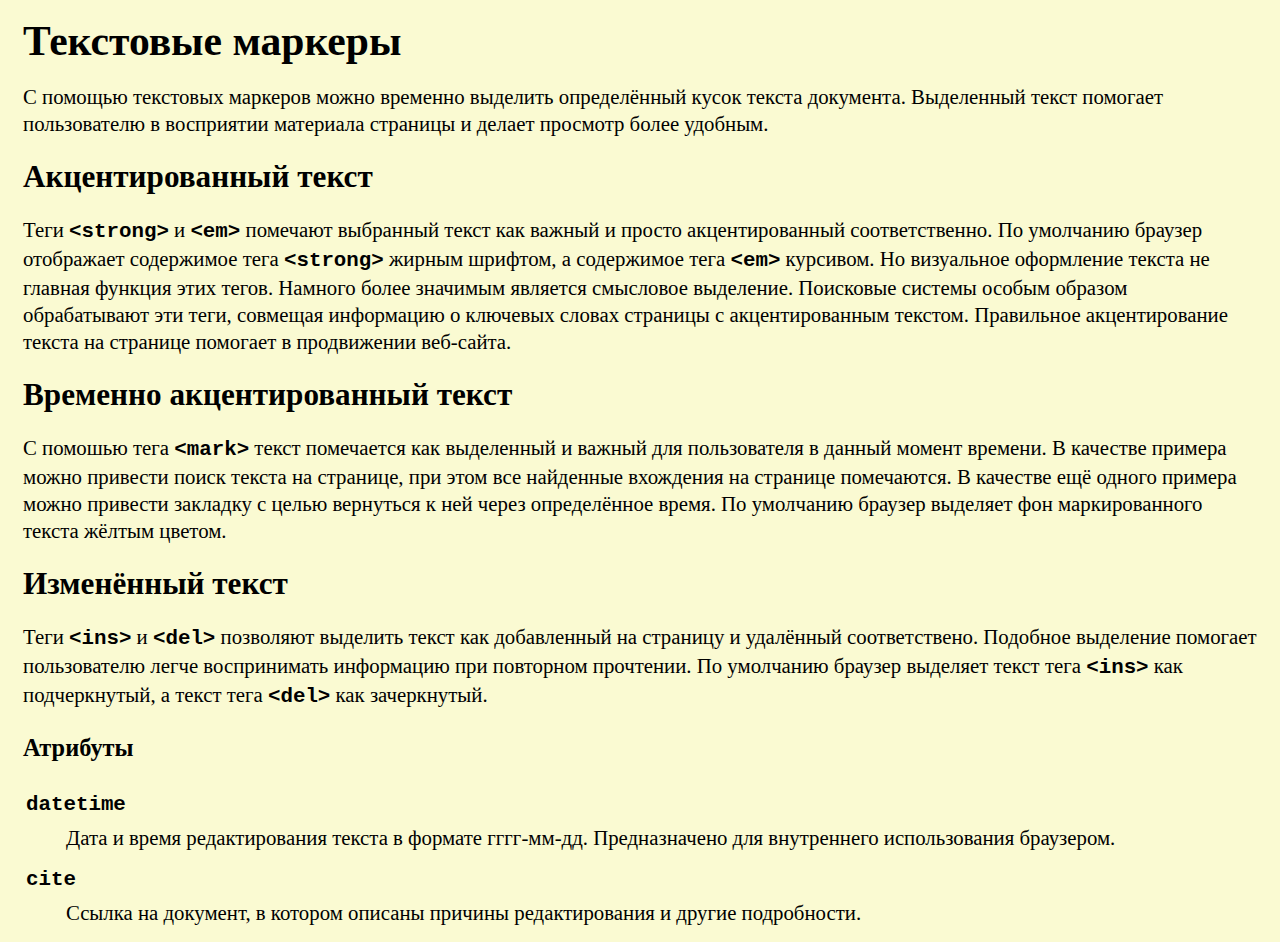
<file: html-text-highlighters.html>
<!DOCTYPE html>
<html lang="ru">
<head>
    <meta charset="utf-8">
    <title>HTML справочник - Текстовые маркеры</title>
    <link rel="stylesheet" href="css/styles.css">
</head>
<body>

    <div class="article-content">
        <h1>Текстовые маркеры</h1>
        <p>
            С помощью текстовых маркеров можно временно выделить определённый кусок текста документа.
            Выделенный текст помогает пользователю в восприятии материала страницы и делает просмотр более удобным.
        </p>

        <h2>Акцентированный текст</h2>
        <p>
            Теги <code>&lt;strong&gt;</code> и <code>&lt;em&gt;</code>
            помечают выбранный текст как важный и просто акцентированный соответственно.
            По умолчанию браузер отображает содержимое тега <code>&lt;strong&gt;</code> жирным шрифтом,
            а содержимое тега <code>&lt;em&gt;</code> курсивом.
            Но визуальное оформление текста не главная функция этих тегов.
            Намного более значимым является смысловое выделение.
            Поисковые системы особым образом обрабатывают эти теги,
            совмещая информацию о ключевых словах страницы с акцентированным текстом.
            Правильное акцентирование текста на странице помогает в продвижении веб-сайта.
        </p>

        <h2>Временно акцентированный текст</h2>
        <p>
            С помошью тега <code>&lt;mark&gt;</code>
            текст помечается как выделенный и важный для пользователя в данный момент времени.
            В качестве примера можно привести поиск текста на странице, при этом все найденные вхождения на странице помечаются.
            В качестве ещё одного примера можно привести закладку с целью вернуться к ней через определённое время.
            По умолчанию браузер выделяет фон маркированного текста жёлтым цветом.
        </p>

        <h2>Изменённый текст</h2>
        <p>
            Теги <code>&lt;ins&gt;</code> и <code>&lt;del&gt;</code>
            позволяют выделить текст как добавленный на страницу и удалённый соответствено.
            Подобное выделение помогает пользователю легче воспринимать информацию при повторном прочтении.
            По умолчанию браузер выделяет текст тега <code>&lt;ins&gt;</code> как подчеркнутый,
            а текст тега <code>&lt;del&gt;</code> как зачеркнутый.
        </p>

        <h3>Атрибуты</h3>
        <dl>
            <dt>
                <code>datetime</code>
            </dt>
            <dd>
                Дата и время редактирования текста в формате гггг-мм-дд.
                Предназначено для внутреннего использования браузером.
            </dd>

            <dt>
                <code>cite</code>
            </dt>
            <dd>
                Ссылка на документ, в котором описаны причины редактирования и другие подробности.
            </dd>
        </dl>
    </div>

</body>
</html>
</file>
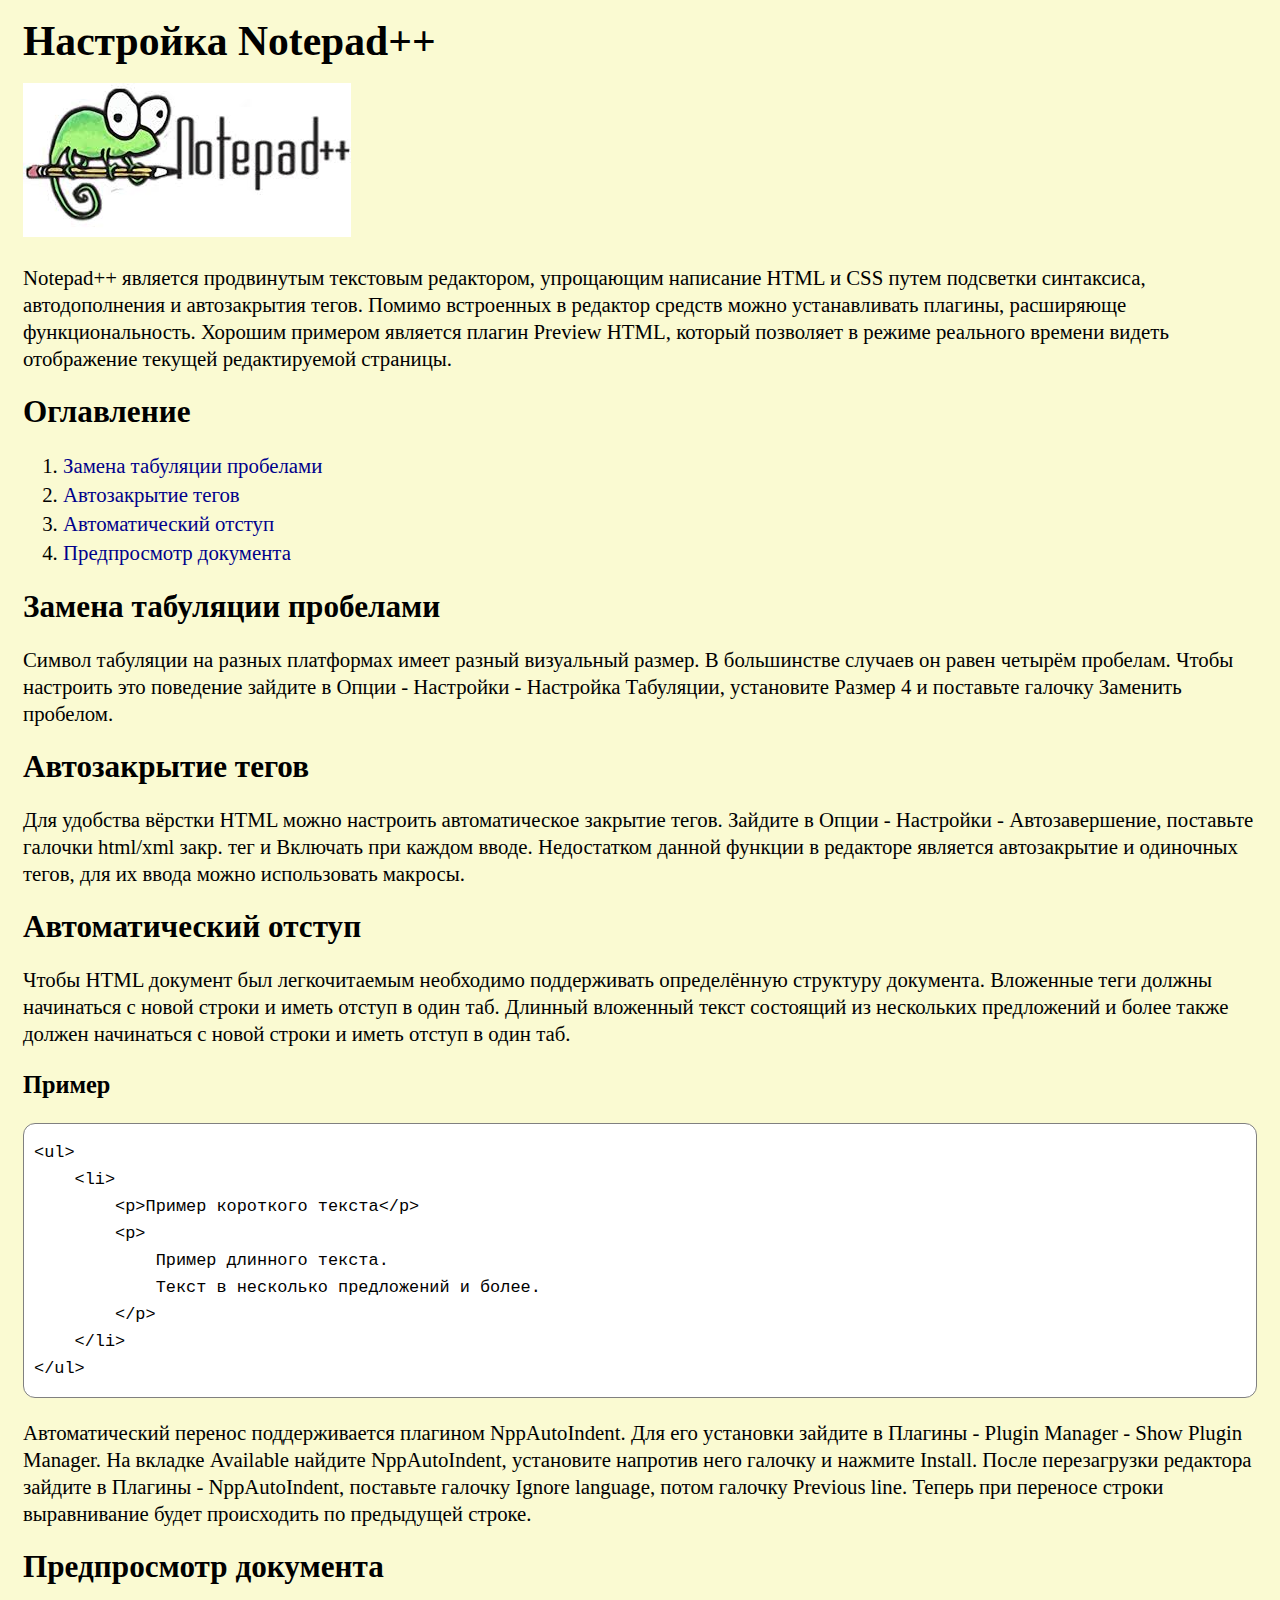
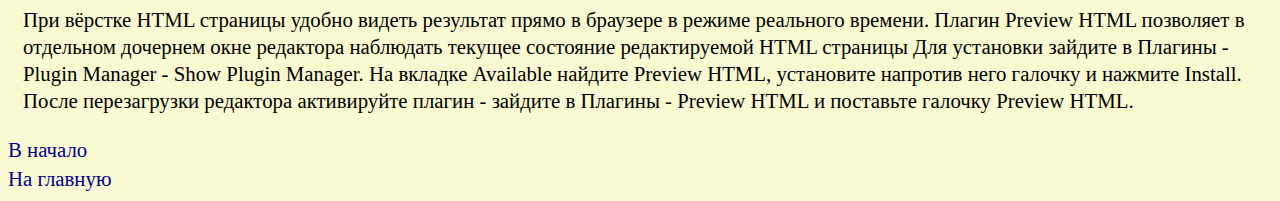
<file: setup-npp-editor.html>
<!DOCTYPE html>
<html lang="ru">
<head>
    <meta charset="utf-8">
    <title>HTML справочник - Настройка Notepad++</title>
    <link rel="stylesheet" href="css/styles.css">
</head>
<body>

    <div class="article-content">
        <h1 id="heading">Настройка Notepad++</h1>
        <a href="https://notepad-plus-plus.org">
            <img src="images/npp-editor-logo.jpg" alt="Текстовый редактор Notepad++">
        </a>
        <p>
            Notepad++ является продвинутым текстовым редактором, упрощающим написание HTML и CSS
            путем подсветки синтаксиса, автодополнения и автозакрытия тегов.
            Помимо встроенных в редактор средств можно устанавливать плагины, расширяюще функциональность.
            Хорошим примером является плагин Preview HTML,
            который позволяет в режиме реального времени видеть отображение текущей редактируемой страницы.
        </p>

        <h2>Оглавление</h2>
        <div class="navigation-base">
            <ol>
                <li>
                    <a href="#replace-tabs-by-spaces">Замена табуляции пробелами</a>
                </li>
                <li>
                    <a href="#tags-auto-close">Автозакрытие тегов</a>
                </li>
                <li>
                    <a href="#auto-indent">Автоматический отступ</a>
                </li>
                <li>
                    <a href="#document-preview">Предпросмотр документа</a>
                </li>
            </ol>
        </div>

        <h2 id="replace-tabs-by-spaces">Замена табуляции пробелами</h2>
        <p>
            Символ табуляции на разных платформах имеет разный визуальный размер. В большинстве случаев он равен четырём пробелам.
            Чтобы настроить это поведение зайдите в Опции - Настройки - Настройка Табуляции,
            установите Размер 4 и поставьте галочку Заменить пробелом.
        </p>

        <h2 id="tags-auto-close">Автозакрытие тегов</h2>
        <p>
            Для удобства вёрстки HTML можно настроить автоматическое закрытие тегов.
            Зайдите в Опции - Настройки - Автозавершение, поставьте галочки html/xml закр. тег и Включать при каждом вводе.
            Недостатком данной функции в редакторе является автозакрытие и одиночных тегов, для их ввода можно использовать макросы.
        </p>

        <h2 id="auto-indent">Автоматический отступ</h2>
        <p>
            Чтобы HTML документ был легкочитаемым необходимо поддерживать определённую структуру документа.
            Вложенные теги должны начинаться с новой строки и иметь отступ в один таб.
            Длинный вложенный текст состоящий из нескольких предложений и более
            также должен начинаться с новой строки и иметь отступ в один таб.
        </p>

        <h3>Пример</h3>
<pre class="code-block">
&lt;ul&gt;
    &lt;li&gt;
        &lt;p&gt;Пример короткого текста&lt;/p&gt;
        &lt;p&gt;
            Пример длинного текста.
            Текст в несколько предложений и более.
        &lt;/p&gt;
    &lt;/li&gt;
&lt;/ul&gt;
</pre>

        <p>
            Автоматический перенос поддерживается плагином NppAutoIndent.
            Для его установки зайдите в Плагины - Plugin Manager - Show Plugin Manager.
            На вкладке Available найдите NppAutoIndent, установите напротив него галочку и нажмите Install.
            После перезагрузки редактора зайдите в Плагины - NppAutoIndent, поставьте галочку Ignore language, потом галочку Previous line.
            Теперь при переносе строки выравнивание будет происходить по предыдущей строке.
        </p>

        <h2 id="document-preview">Предпросмотр документа</h2>
        <p>
            При вёрстке HTML страницы удобно видеть результат прямо в браузере в режиме реального времени.
            Плагин Preview HTML позволяет в отдельном дочернем окне редактора наблюдать текущее состояние редактируемой HTML страницы
            Для установки зайдите в Плагины - Plugin Manager - Show Plugin Manager.
            На вкладке Available найдите Preview HTML, установите напротив него галочку и нажмите Install.
            После перезагрузки редактора активируйте плагин - зайдите в Плагины - Preview HTML и поставьте галочку Preview HTML.
        </p>
    </div>

    <div class="navigation-base">
        <a href="#heading">В начало</a>
    </div>
    <div class="navigation-base">
        <a href="index.html">На главную</a>
    </div>

</body>
</html>
</file>
<file: css/styles.css>
body {
    font: 1.3em Georgia, serif;
    background-color: lightgoldenrodyellow;
    line-height: 1.3em;
}

.navigation-base {
    line-height: 1.4em;
}

.navigation-base a {
    color: darkblue;
    text-decoration: none;
}

.navigation-base a:hover {
    color: red;
    text-shadow: 2px 2px 5px black;
}

.navigation-main ul {
    list-style: square;
}

.menu-item-root {
    position: relative;
    display: inline-block;
}

.menu .menu {
    display: none;
    position: absolute;
}

.menu .menu-item:hover > .menu {
    display: block;
}

/* TODO: remove */
dt, dd {
    padding: 3px;
}

dd + dt {
    padding-top: 10px;
}

.article-content {
    padding: 0 15px;
}

code {
    font-family: Consolas, monospace;
    font-weight: bold;
}

.code-block {
    border: 1px solid gray;
    border-radius: 12px;
    padding: 15px 10px;
    background-color: white;
}

.list-box table {
    border-collapse: collapse;
    border: 1px solid gray;
    background-color: white;
}

.list-box tr:first-child {
    background-color: beige;
}

.list-box td {
    border-top: 1px solid gray;
}

.list-box th,
.list-box td {
    padding: 10px;
    text-align: left;
}
</file>
